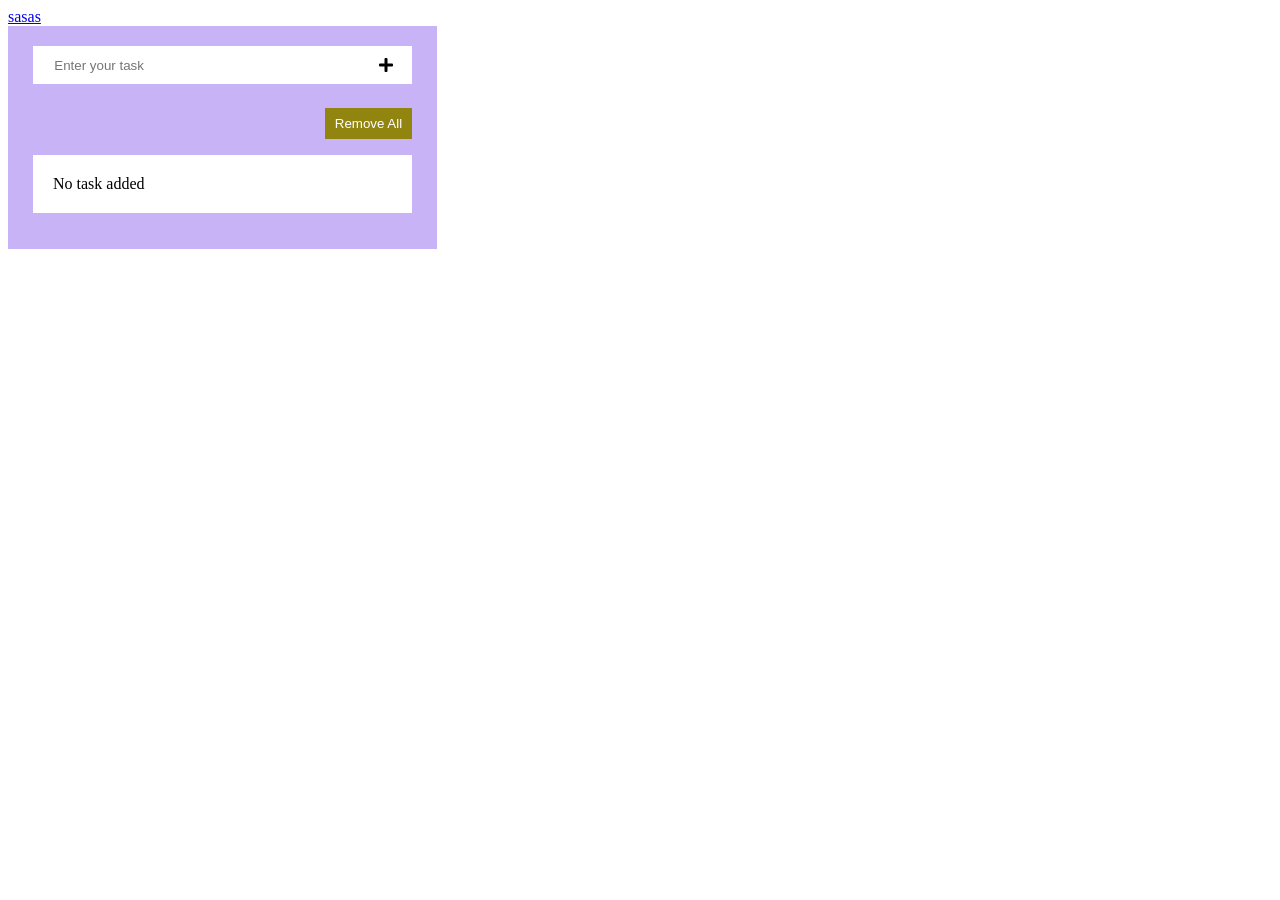
<file: index.html>
<!DOCTYPE html>
<html lang="en">

<head>
    <meta charset="UTF-8">
    <meta http-equiv="X-UA-Compatible" content="IE=edge">
    <meta name="viewport" content="width=device-width, initial-scale=1.0">
    <link rel="stylesheet" href="https://cdnjs.cloudflare.com/ajax/libs/font-awesome/5.15.4/css/all.min.css"
        integrity="sha512-1ycn6IcaQQ40/MKBW2W4Rhis/DbILU74C1vSrLJxCq57o941Ym01SwNsOMqvEBFlcgUa6xLiPY/NS5R+E6ztJQ=="
        crossorigin="anonymous" referrerpolicy="no-referrer" />
        <link rel="stylesheet" href="style.css">
    <title>Todo App</title>
</head>

<body>
    <a href="signup.html">sasas</a>

    <div class="todo-app">
        <div class="input-field">
            <input id="todoInput" type="text" placeholder="Enter your task">
            <i onclick="addTodo()" class="fa fa-plus"></i>
        </div>
        <label for="" id="label-error" style="display: none;">Task is required</label>

        <div class="clear-btn">
            <button onclick="clearAll()">Remove All</button>
        </div>
        <div class="todo-list">
            
            <ul id="todo-ul">
                <label id="hide-li">No task added</label>
            </ul>
        </div>
    </div>

</body>

<script src="app.js"></script>

</html>
</file>
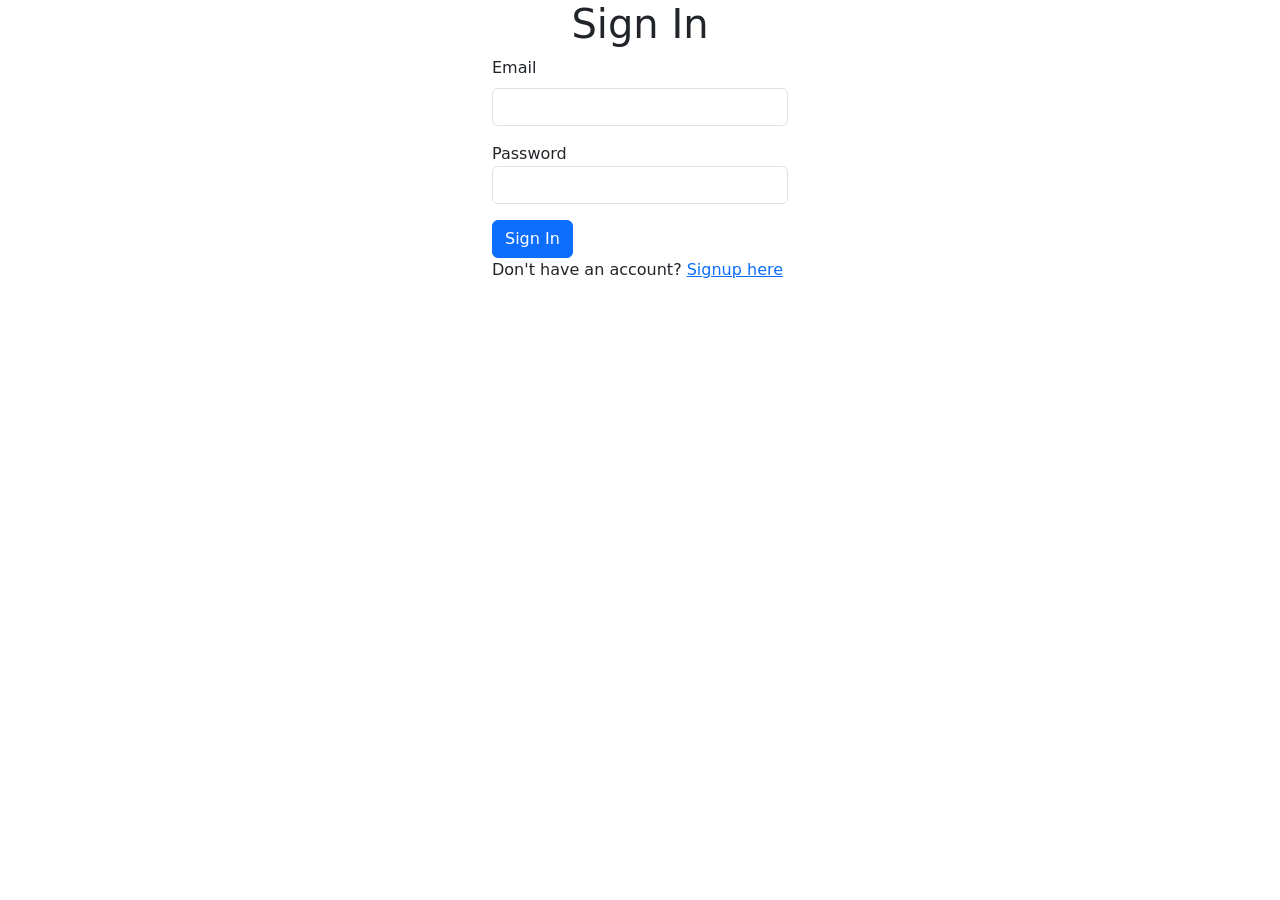
<file: signin.html>
<!DOCTYPE html>
<html lang="en">

<head>
    <meta charset="UTF-8">
    <meta http-equiv="X-UA-Compatible" content="IE=edge">
    <meta name="viewport" content="width=device-width, initial-scale=1.0">
    <link href="https://cdn.jsdelivr.net/npm/bootstrap@5.2.2/dist/css/bootstrap.min.css" rel="stylesheet"
        integrity="sha384-Zenh87qX5JnK2Jl0vWa8Ck2rdkQ2Bzep5IDxbcnCeuOxjzrPF/et3URy9Bv1WTRi" crossorigin="anonymous">
    <title>Sign In</title>
</head>

<body>
    <div class="container w-25">
        <form>
            <h1 class="text-center">Sign In</h1>
            <div class="mb-3">
                <label class="form-label">Email</label>
                <input type="email" class="form-control">
            </div>
            <div class="mb-3">
                <labelclass="form-label">Password</label>
                    <input type="password" class="form-control">
            </div>
            <div class="ms-0 me-0">
            <button type="submit" class="btn btn-primary">Sign In</button>
            <p>Don't have an account? <a href="signup.html">Signup here</a></p>
        </div>
        </form>
    </div>
    <script src="https://cdn.jsdelivr.net/npm/bootstrap@5.2.2/dist/js/bootstrap.bundle.min.js"
        integrity="sha384-OERcA2EqjJCMA+/3y+gxIOqMEjwtxJY7qPCqsdltbNJuaOe923+mo//f6V8Qbsw3"
        crossorigin="anonymous"></script>
</body>

</html>
</file>
<file: style.css>
.fa.fa-pencil-alt,
    .fa.fa-trash-alt {
        padding: 10px;
    }

    .todo-list>ul>li>div>.fa {
        padding: 5px;
        cursor: pointer;
    }

    .todo-app {
        padding: 20px 25px;
        width: 30%;
        background-color: rgb(199, 179, 245);
    }

    .input-field {
        width: 100%;
        background-color: white;
        display: flex;
        align-items: center;
        justify-content: space-evenly;
        height: 38px;
    }

    .input-field>input {
        border: none;
        height: 90%;
        width: 80%;
    }

    .input-field>input:focus-visible {
        outline: none;
    }

    .fa-plus {
        cursor: pointer;
    }

    h4 {
        margin-top: 15px !important;
    }

    .todo-list>ul {
        padding-left: 0px;
        background-color: white;
        padding: 20px;
    }

    .todo-list>ul>li {
        list-style: none;
        height: 40px;
        display: flex;
        align-items: center;
        justify-content: space-between;
        border-bottom: 1px solid black;

    }

    .clear-btn {
        display: flex;
        justify-content: flex-end;
    }

    .clear-btn>button {
        border: none;
        color: white;
        padding: 8px 10px;
        background-color: rgb(146, 133, 15);
        margin-top: 24px;
        cursor: pointer;
    }
</file>
